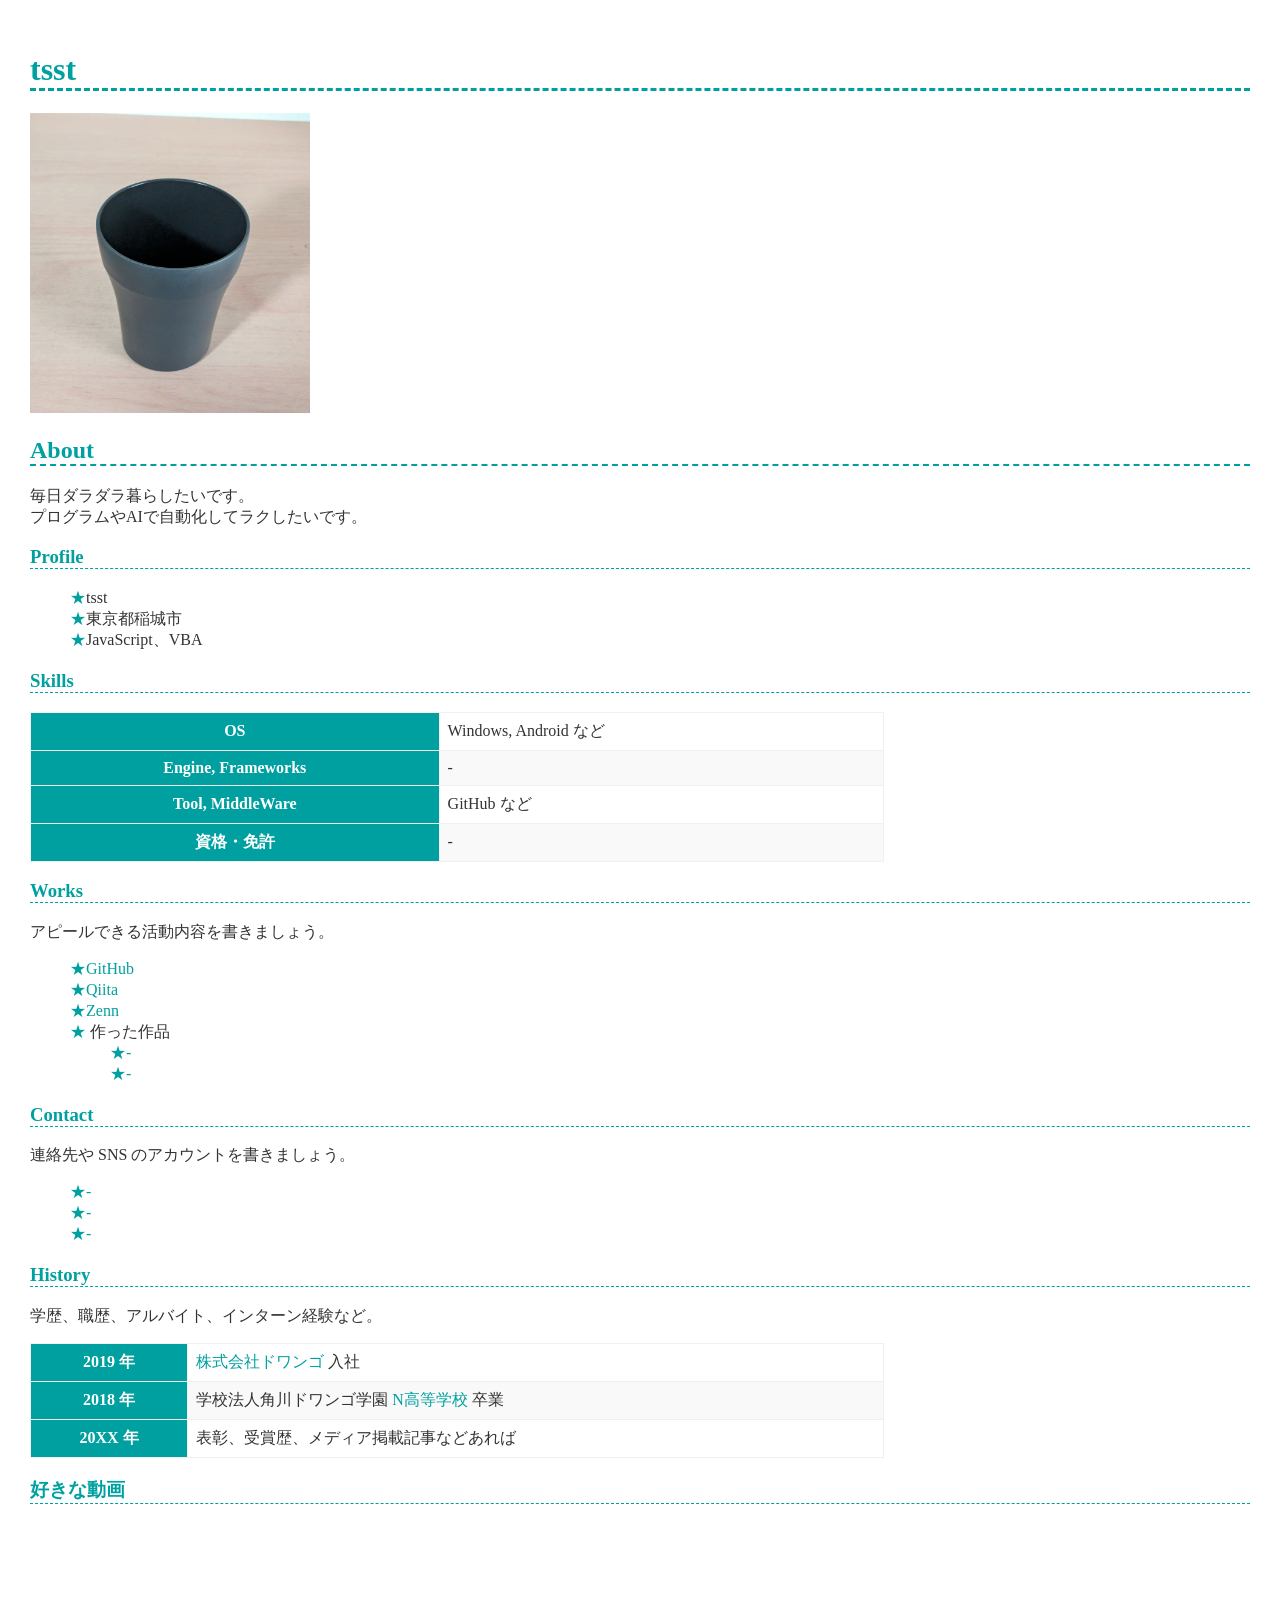
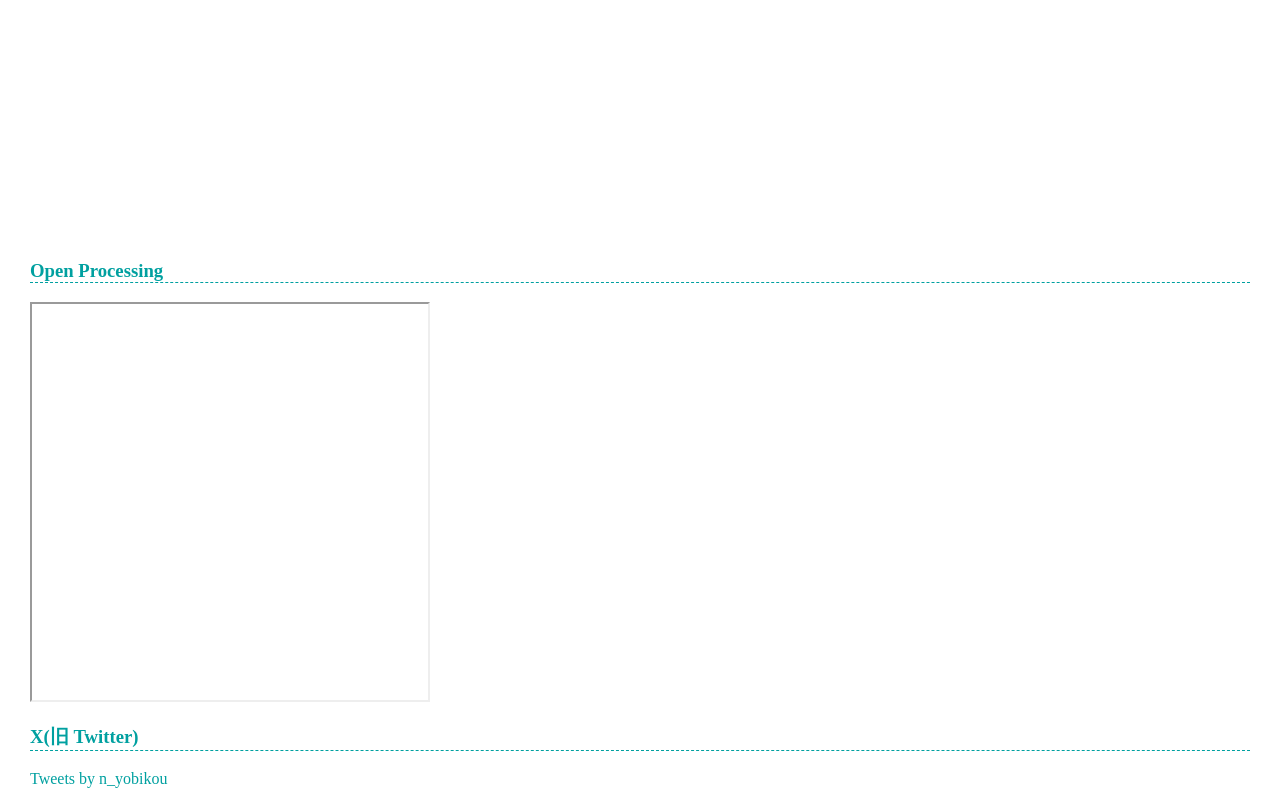
<file: index.html>
<!DOCTYPE html>
<html lang="ja">
  <head>
    <meta charset="utf-8">
    <meta name="viewport" content="width=device-width, initial-scale=1">
    <link href="style.css" rel="stylesheet">
    <title>tsstのポートフォリオ</title>
  </head>
  <body>
    <h1>tsst</h1>
    <img src="PXL_20260211_054805926.jpg" width="280" height="300">
    <h2>About</h2>
    <p>
      毎日ダラダラ暮らしたいです。<br>
      プログラムやAIで自動化してラクしたいです。
    </p>

    <h3>Profile</h3>
    <ul>
      <li>tsst</li>
      <li>東京都稲城市</li>
      <li>JavaScript、VBA</li>
    </ul>

    <h3>Skills</h3>
    <table>
      <tr>
        <th>OS</th>
        <td>Windows, Android など</td>
      </tr>
      <tr>
        <th>Engine, Frameworks</th>
        <td>-</td>
      </tr>
      <tr>
        <th>Tool, MiddleWare</th>
        <td>GitHub など</td>
      </tr>
      <tr>
        <th>資格・免許</th>
        <td>-</td>
      </tr>
    </table>

    <h3>Works</h3>
    <p>アピールできる活動内容を書きましょう。</p>
    <ul>
      <li><a href="https://github.com/">GitHub</a></li>
      <li><a href="https://qiita.com/">Qiita</a></li>
      <li><a href="https://zenn.dev/">Zenn</a></li>
      <li>
        作った作品
        <ul>
          <li><a href="https://example.com/">-</a></li>
          <li><a href="https://example.com/">-</a></li>
        </ul>
      </li>
    </ul>

    <h3>Contact</h3>
    <p>連絡先や SNS のアカウントを書きましょう。</p>
    <ul>
      <li><a href="mailto:name@example.com">-</a></li>
      <li><a href="https://twitter.com/n_yobikou">-</a></li>
      <li><a href="https://www.linkedin.com/">-</a></li>
    </ul>

    <h3>History</h3>
    <p>学歴、職歴、アルバイト、インターン経験など。</p>
    <table>
      <tr>
        <th>2019 年</th>
        <td><a href="https://dwango.co.jp/">株式会社ドワンゴ</a> 入社</td>
      </tr>
      <tr>
        <th>2018 年</th>
        <td>学校法人角川ドワンゴ学園 <a href="https://nnn.ed.jp/">N高等学校</a> 卒業</td>
      </tr>
      <tr>
        <th>20XX 年</th>
        <td>表彰、受賞歴、メディア掲載記事などあれば</td>
      </tr>
    </table>
    <h3>好きな動画</h3>
    <iframe width="560" height="315" src="https://www.youtube.com/embed/zRWWFk3wntc?si=hQau0zHiAPUniSPp" title="YouTube video player" frameborder="0" allow="accelerometer; autoplay; clipboard-write; encrypted-media; gyroscope; picture-in-picture; web-share" referrerpolicy="strict-origin-when-cross-origin" allowfullscreen></iframe>
    <h3>Open Processing</h3>
    <iframe src="https://openprocessing.org/sketch/2962596/embed/" width="400" height="400"></iframe>
    <h3>X(旧 Twitter)</h3>
    <a class="twitter-timeline" data-width="400" data-height="600" href="https://twitter.com/n_yobikou?ref_src=twsrc%5Etfw">Tweets by n_yobikou</a>
    <script async src="https://platform.twitter.com/widgets.js" charset="utf-8"></script>
  </body>
</html>
</file>
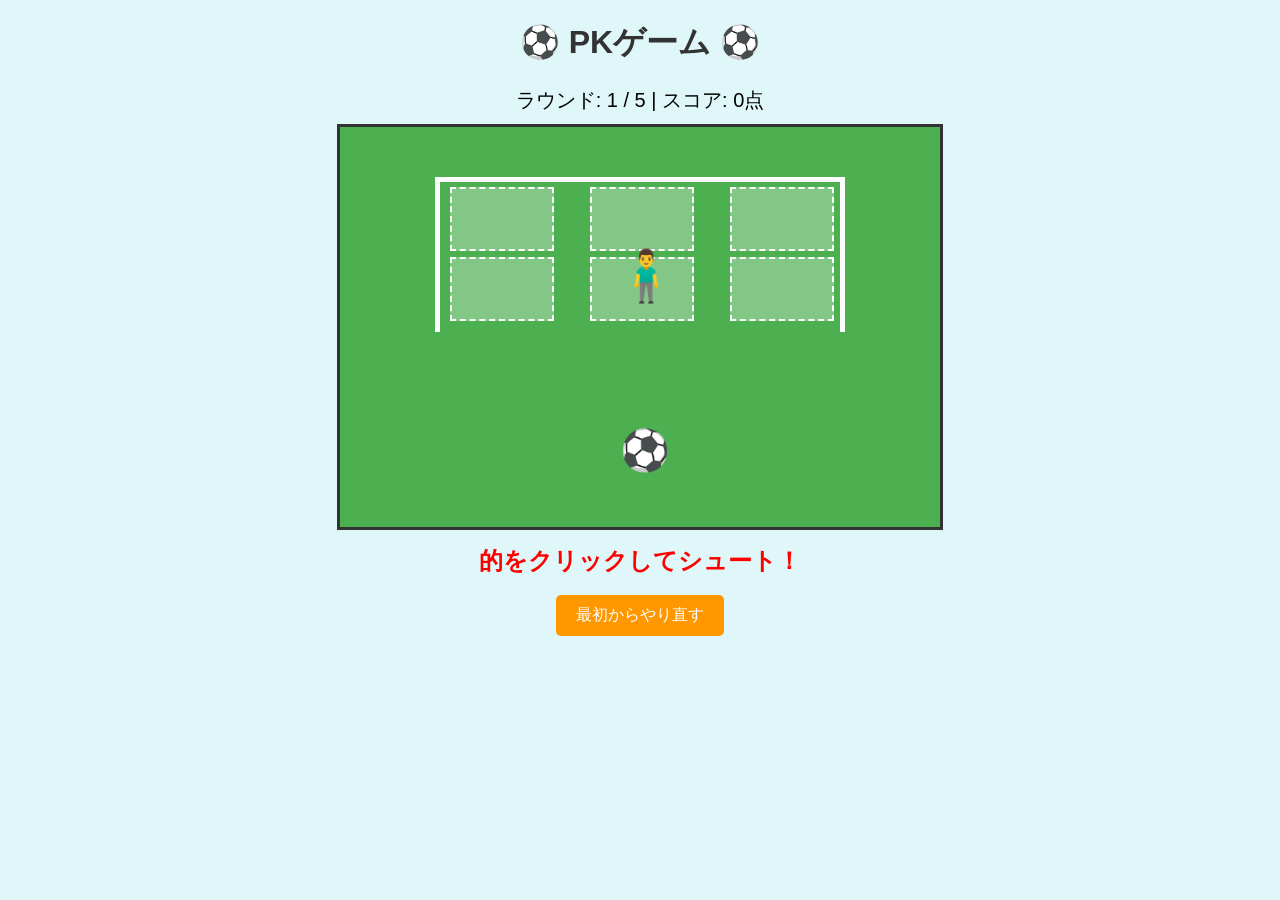
<file: pk02.html>
<!DOCTYPE html>
<html lang="ja">
<head>
    <meta charset="UTF-8">
    <title>PKゲーム</title>
    <link rel="stylesheet" href="style02.css">
</head>
<body>

    <h1>⚽ PKゲーム ⚽</h1>
    
    <div id="info">
        ラウンド: <span id="round-text">1</span> / 5 | 
        スコア: <span id="score-text">0</span>点
    </div>

    <div id="game-board">
        <!-- ゴールの枠 -->
        <div id="goal"></div>

        <!-- 的（ボタン） -->
        <div id="targets">
            <div class="target-btn" id="btn-top-left"></div>
            <div class="target-btn" id="btn-top-center"></div>
            <div class="target-btn" id="btn-top-right"></div>
            <div class="target-btn" id="btn-bottom-left"></div>
            <div class="target-btn" id="btn-bottom-center"></div>
            <div class="target-btn" id="btn-bottom-right"></div>
        </div>

        <!-- キーパーとボール -->
        <div id="keeper">🧍‍♂️</div>
        <div id="ball">⚽</div>
    </div>

    <div id="message">的をクリックしてシュート！</div>

    <!-- JSでイベントを付けるため id="reset-btn" を追加 -->
    <button class="reset" id="reset-btn">最初からやり直す</button>

    <!-- pk02.jsを読み込む -->
    <script src="pk02.js"></script>
</body>
</html>
</file>
<file: style.css>
/* --------------------
        全体
-------------------- */

:root {
  --theme-color: #00a0a0;
}

* {
  box-sizing: border-box;
}

html, body {
  width: 100%;
  height: 100%;
}

body {
  margin: 0;
  padding: 30px;
  color: #333;
}

/* --------------------
        見出し
-------------------- */

h1, h2, h3 {
  color: var(--theme-color);
  border-bottom: dashed 0.1em var(--theme-color);
}

/* --------------------
        リンク
-------------------- */

a {
  color: var(--theme-color);
  text-decoration: none;
}

/* --------------------
        リスト
-------------------- */

ul {
  list-style: none;
}
li:before {
  content: "★";
  color: var(--theme-color);
}

/* --------------------
          表
-------------------- */

table {
  border-spacing: 0;
  border-collapse: collapse;
  border: solid 1px #f0f0f0;
  min-width: 70%;
}
tr {
  background-color: #fff;
}
tr:nth-child(2n) {
  background-color: #f9f9f9;
}
th {
  background: var(--theme-color);
  color: #fff;
}
th, td {
  border: solid 1px #f0f0f0;
  padding: 0.5rem;
}
</file>
<file: style02.css>
body {
    text-align: center;
    font-family: sans-serif;
    background-color: #e0f7fa; /* ちょっとダサい背景色 */
}
h1 {
    color: #333;
}
#game-board {
    width: 600px;
    height: 400px;
    background-color: #4CAF50; /* 単純な緑色 */
    margin: 0 auto;
    position: relative;
    border: 3px solid #333;
    overflow: hidden;
}
/* ゴール */
#goal {
    width: 400px;
    height: 150px;
    border: 5px solid white;
    border-bottom: none; /* 下の線は消す */
    position: absolute;
    top: 50px;
    left: 95px; /* (600-400)/2 - 5 */
}
/* キーパーとボール */
#keeper {
    font-size: 50px;
    position: absolute;
    top: 120px;
    left: 275px;
    transition: all 0.5s ease; /* transitionでとりあえず動かす */
}
#ball {
    font-size: 40px;
    position: absolute;
    top: 300px;
    left: 280px;
    transition: all 0.5s ease; 
}
/* クリックする的 */
.target-btn {
    position: absolute;
    width: 100px;
    height: 60px;
    background-color: rgba(255, 255, 255, 0.3);
    border: 2px dashed white;
    cursor: pointer;
}
.target-btn:hover {
    background-color: rgba(255, 255, 255, 0.6);
}
/* 的の配置（絶対座標でゴリ押し配置） */
#btn-top-left { top: 60px; left: 110px; }
#btn-top-center { top: 60px; left: 250px; }
#btn-top-right { top: 60px; left: 390px; }
#btn-bottom-left { top: 130px; left: 110px; }
#btn-bottom-center { top: 130px; left: 250px; }
#btn-bottom-right { top: 130px; left: 390px; }

/* メッセージ表示エリア */
#message {
    font-size: 24px;
    font-weight: bold;
    color: red;
    margin-top: 15px;
    height: 30px;
}
#info {
    font-size: 20px;
    margin: 10px;
}
button.reset {
    padding: 10px 20px;
    font-size: 16px;
    cursor: pointer;
    background-color: #ff9800;
    color: white;
    border: none;
    border-radius: 5px;
    margin-top: 20px;
}
</file>
